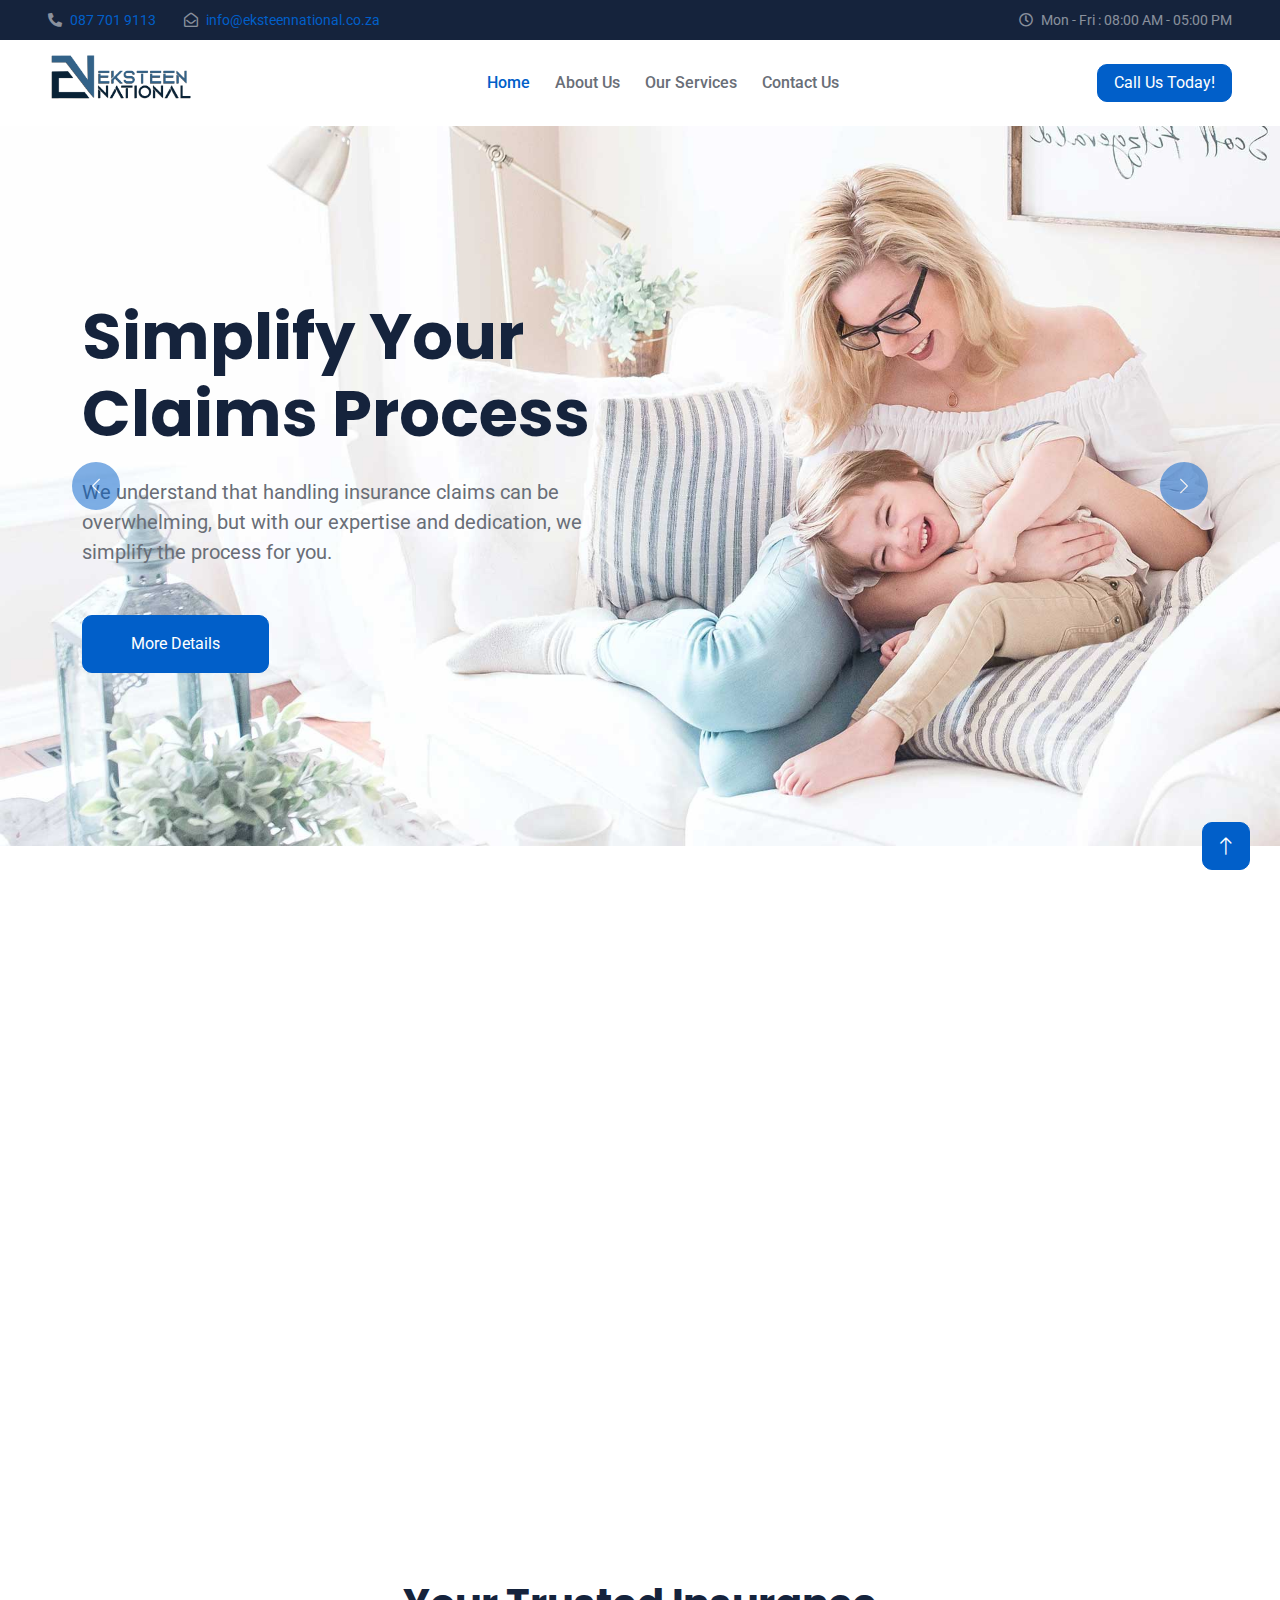
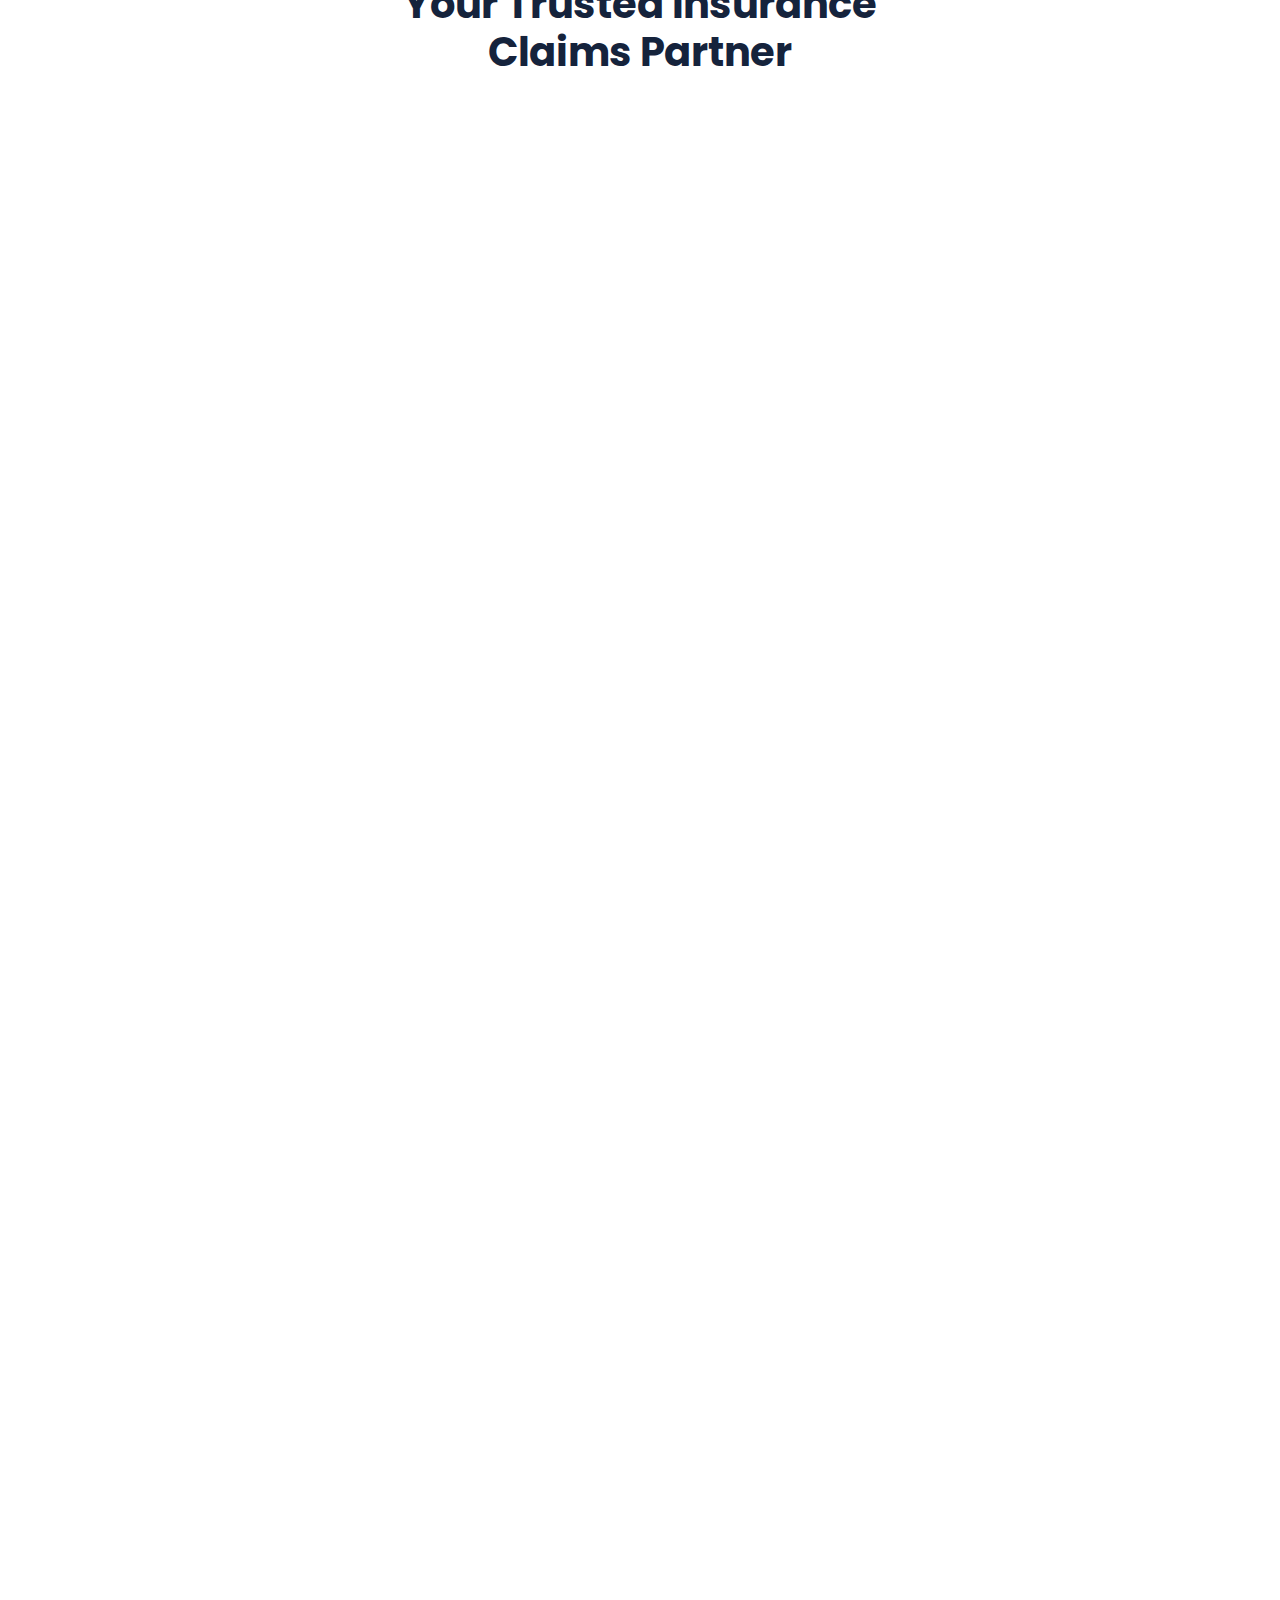
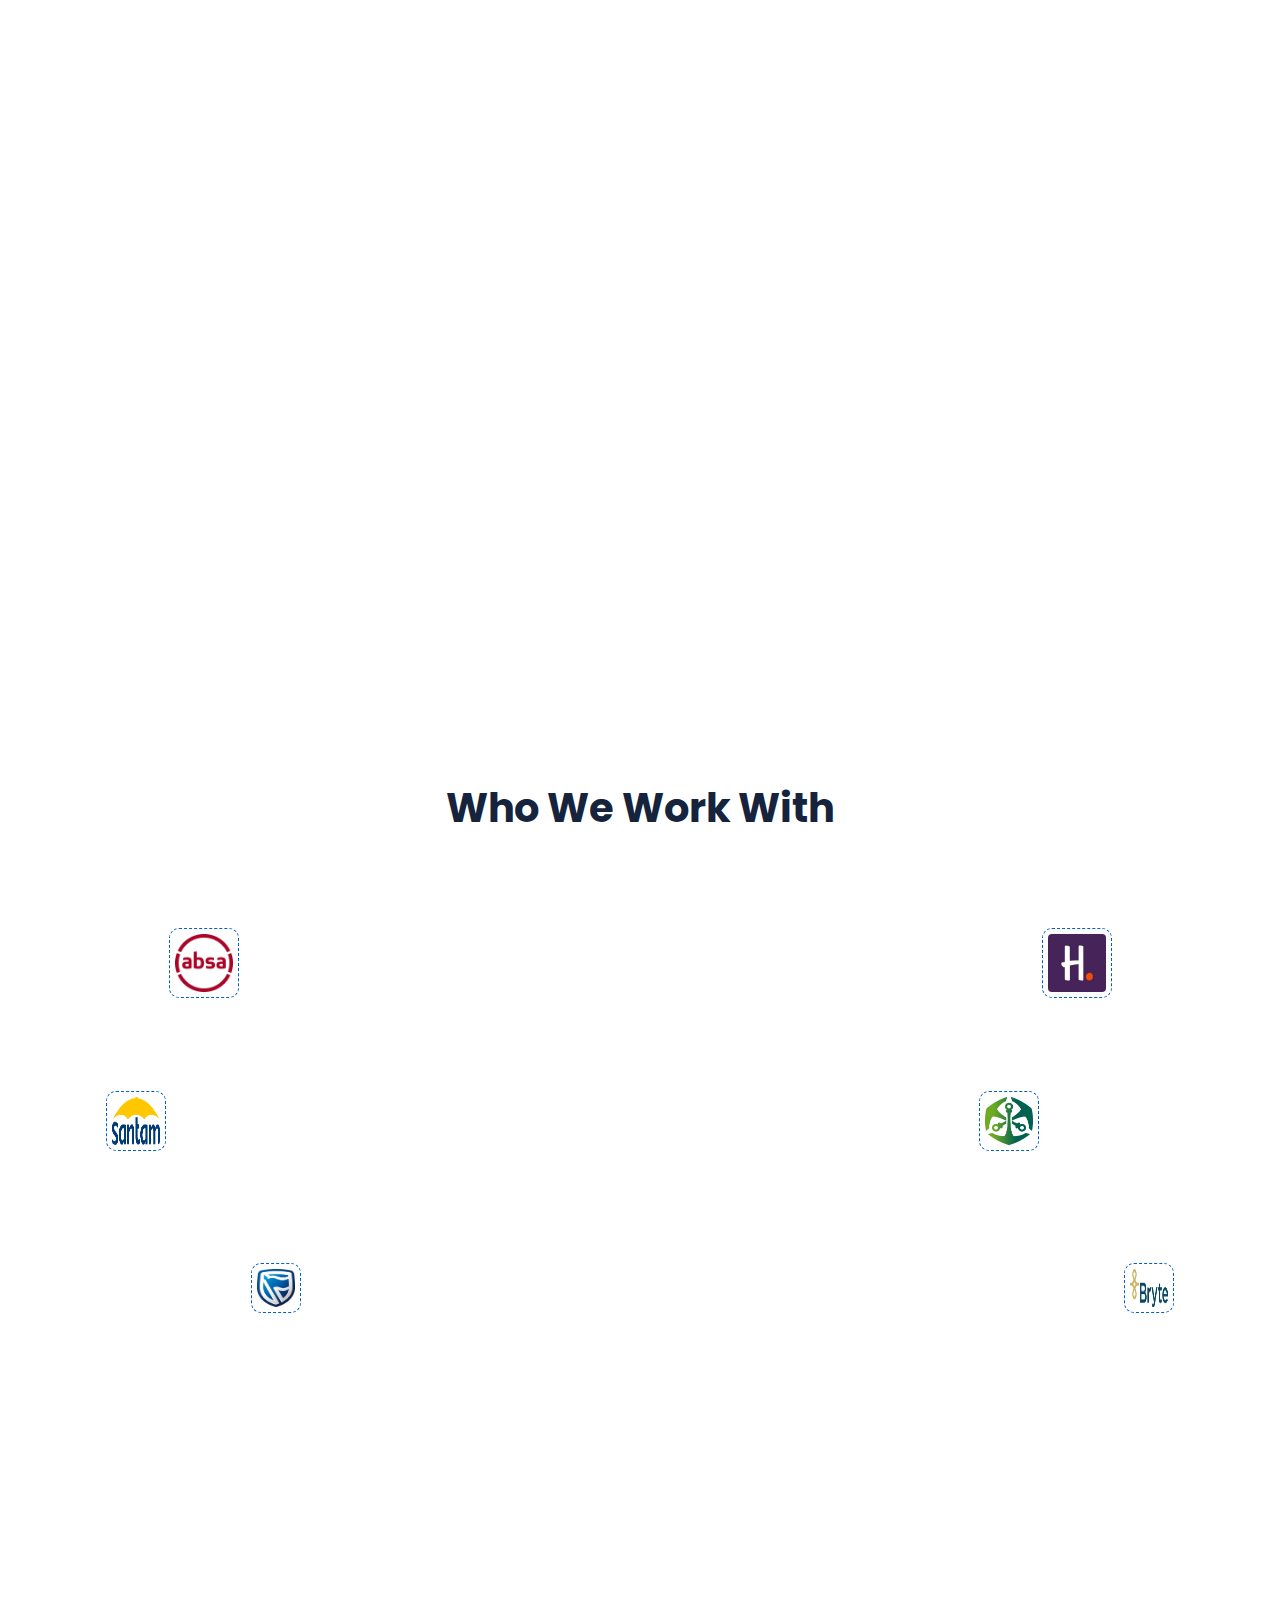
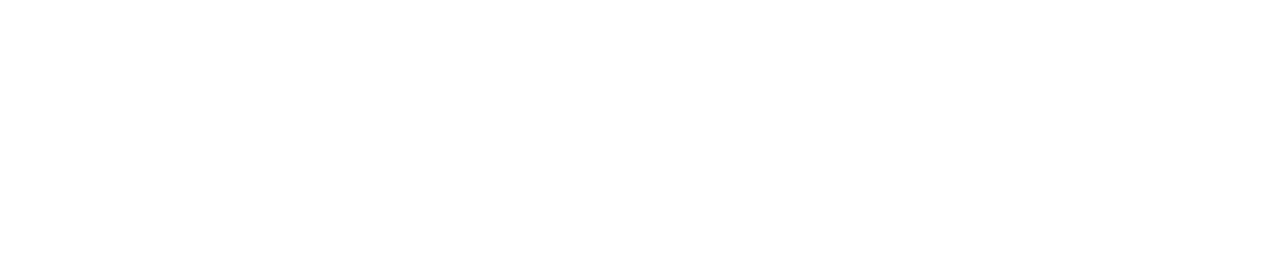
<file: index.html>
<!DOCTYPE html>
<html lang="en">

<head>
    <meta charset="utf-8">
    <title>Expert Insurance Claims Solutions | Eksteen National</title>
    <meta content="width=device-width, initial-scale=1.0" name="viewport">
    <meta content="Insurance Claims Solutions, Expert Insurance Assistance, Claims Process Simplified, Trustworthy Claims Partner, Timely Claims Resolutions, BBBEE Level 1 Company, Reliable Claims Handling, Stress-Free Claims Experience, Insurance Expertise, Efficient Claims Support" name="keywords">
    <meta content="Experience seamless insurance claims solutions with Eksteen National. Trusted for over 20 years, our expertise ensures fair compensation and efficient resolutions. Contact us for a stress-free claims experience." name="description">

    <!-- Favicon -->
    <link href="img/favicon.png" rel="icon">

    <!-- Google Web Fonts -->
    <link rel="preconnect" href="https://fonts.googleapis.com">
    <link rel="preconnect" href="https://fonts.gstatic.com" crossorigin>
    <link href="https://fonts.googleapis.com/css2?family=Roboto:wght@400;500&family=Poppins:wght@600;700&display=swap" rel="stylesheet"> 

    <!-- Icon Font Stylesheet -->
    <link href="https://cdnjs.cloudflare.com/ajax/libs/font-awesome/5.10.0/css/all.min.css" rel="stylesheet">
    <link href="https://cdn.jsdelivr.net/npm/bootstrap-icons@1.4.1/font/bootstrap-icons.css" rel="stylesheet">

    <!-- Libraries Stylesheet -->
    <link href="lib/animate/animate.min.css" rel="stylesheet">
    <link href="lib/owlcarousel/assets/owl.carousel.min.css" rel="stylesheet">

    <!-- Customized Bootstrap Stylesheet -->
    <link href="css/bootstrap.min.css" rel="stylesheet">

    <!-- Template Stylesheet -->
    <link href="css/style.css" rel="stylesheet">
</head>

<body>
    <!-- Spinner Start -->
    <div id="spinner" class="show bg-white position-fixed translate-middle w-100 vh-100 top-50 start-50 d-flex align-items-center justify-content-center">
        <div class="spinner-grow text-primary" role="status"></div>
    </div>
    <!-- Spinner End -->


    <!-- Topbar Start -->
    <div class="container-fluid bg-dark text-white-50 py-2 px-0 d-none d-lg-block">
        <div class="row gx-0 align-items-center">
            <div class="col-lg-7 px-5 text-start">
                <div class="h-100 d-inline-flex align-items-center me-4">
                    <small class="fa fa-phone-alt me-2"></small>
                    <small><a href="tel:+27877019113">087 701 9113</a></small>
                </div>
                <div class="h-100 d-inline-flex align-items-center me-4">
                    <small class="far fa-envelope-open me-2"></small>
                    <small><a href="mailto: info@eksteennational.co.za">info@eksteennational.co.za</a></small>
                </div>
            </div>
            <div class="col-lg-5 px-5 text-end">
                <div class="h-100 d-inline-flex align-items-center">
                    <small class="far fa-clock me-2"></small>
                    <small>Mon - Fri : 08:00 AM - 05:00 PM</small>
                </div> 
            </div>
        </div>
    </div>
    <!-- Topbar End -->


    <!-- Navbar Start -->
    <nav class="navbar navbar-expand-lg bg-white navbar-light sticky-top px-4 px-lg-5">
        <a href="index.html" class="navbar-brand d-flex align-items-center">
            <h1 class="m-0"><img class="img-fluid me-3" src="img/logo.png" alt=""></h1>
        </a>
        <button type="button" class="navbar-toggler" data-bs-toggle="collapse" data-bs-target="#navbarCollapse">
            <span class="navbar-toggler-icon"></span>
        </button>
        <div class="collapse navbar-collapse" id="navbarCollapse">
            <div class="navbar-nav mx-auto  pe-4 py-3 py-lg-0">
                <a href="index.html" class="nav-item nav-link active">Home</a>
                <a href="about.html" class="nav-item nav-link">About Us</a>
                <a href="service.html" class="nav-item nav-link">Our Services</a>
                <a href="contact.html" class="nav-item nav-link">Contact Us</a>
            </div>
        </div>
		<a href="tel:+27877019113" class="btn btn-primary px-3 d-none d-lg-block">Call Us Today!</a>
    </nav>
    <!-- Navbar End -->


    <!-- Carousel Start -->
    <div class="container-fluid p-0 mb-5 wow fadeIn" data-wow-delay="0.1s">
        <div id="header-carousel" class="carousel slide" data-bs-ride="carousel">
            <div class="carousel-inner">
                <div class="carousel-item active">
                    <img class="w-100" src="img/carousel-1.jpg" alt="Image">
                    <div class="carousel-caption">
                        <div class="container">
                            <div class="row">
                                <div class="col-12 col-lg-6">
                                    <h1 class="display-3 text-dark mb-4 animated slideInDown">Simplify Your Claims Process</h1>
                                    <p class="fs-5 text-body mb-5">We understand that handling insurance claims can be overwhelming, but with our expertise and dedication, we simplify the process for you.</p>
                                    <a href="service.html" class="btn btn-primary py-3 px-5">More Details</a>
                                </div>
                            </div>
                        </div>
                    </div>
                </div>
                <div class="carousel-item">
                    <img class="w-100" src="img/carousel-5.jpg" alt="Image">
                    <div class="carousel-caption">
                        <div class="container">
                            <div class="row">
                                <div class="col-12 col-lg-6">
                                    <h1 class="display-3 text-dark mb-4 animated slideInDown">Insurance Claim Experts</h1>
                                    <p class="fs-5 text-body mb-5">Are you looking for a seamless insurance claims experience? Welcome to Eksteen National, your trusted partner in handling insurance claims with over 20 years of industry expertise.</p>
                                    <a href="contact.html" class="btn btn-primary py-3 px-5">More Details</a>
                                </div>
                            </div>
                        </div>
                    </div>
                </div>
				<div class="carousel-item">
                    <img class="w-100" src="img/carousel-4.jpg" alt="Image">
                    <div class="carousel-caption">
                        <div class="container">
                            <div class="row">
                                <div class="col-12 col-lg-6">
                                    <h1 class="display-3 text-dark mb-4 animated slideInDown">20+ Years of Expertise</h1>
                                    <p class="fs-5 text-body mb-5">With over two decades of experience in the insurance sector, Eksteen National has earned a reputation as a leading claims solutions company.</p>
                                    <a href="about.html" class="btn btn-primary py-3 px-5">More Details</a>
                                </div>
                            </div>
                        </div>
                    </div>
                </div>
            </div>
            <button class="carousel-control-prev" type="button" data-bs-target="#header-carousel"
                data-bs-slide="prev">
                <span class="carousel-control-prev-icon" aria-hidden="true"></span>
                <span class="visually-hidden">Previous</span>
            </button>
            <button class="carousel-control-next" type="button" data-bs-target="#header-carousel"
                data-bs-slide="next">
                <span class="carousel-control-next-icon" aria-hidden="true"></span>
                <span class="visually-hidden">Next</span>
            </button>
        </div>
    </div>
    <!-- Carousel End -->


    <!-- About Start -->
    <div class="container-xxl py-5">
        <div class="container">
            <div class="row g-5">
                <div class="col-lg-6 wow fadeInUp" data-wow-delay="0.1s">
                    <div class="position-relative overflow-hidden rounded ps-5 pt-5 h-100" style="min-height: 400px;">
                        <img class="position-absolute w-100 h-100" src="img/homepage1.jpg" alt="" style="object-fit: cover;">
                        <div class="position-absolute top-0 start-0 bg-white rounded pe-3 pb-3" style="width: 200px; height: 200px;">
                            <div class="d-flex flex-column justify-content-center text-center bg-primary rounded h-100 p-3">
                                <h1 class="text-white mb-0">20+</h1>
                                <h2 class="text-white">Years</h2>
                                <h5 class="text-white mb-0">Experience</h5>
                            </div>
                        </div>
                    </div>
                </div>
                <div class="col-lg-6 wow fadeInUp" data-wow-delay="0.5s">
                    <div class="h-100">
                        <h1 class="display-6 mb-5">Your Trusted Insurance Claims Partner</h1>
                        <p class="fs-5 text-primary mb-4">At Eksteen National, we understand that unexpected events can disrupt your life or business. That's where we come in. We are your reliable partner in navigating the complex world of insurance claims.</p>
                        <div class="row g-4 mb-4">
                            <div class="col-sm-6">
                                <div class="d-flex align-items-center">
                                    <img class="flex-shrink-0 me-3" src="img/icon/Empathy.png" alt="">
                                    <h5 class="mb-0">Empathy</h5>
                                </div>
                            </div>
                            <div class="col-sm-6">
                                <div class="d-flex align-items-center">
                                    <img class="flex-shrink-0 me-3" src="img/icon/Transparency.png" alt="">
                                    <h5 class="mb-0">Transparency</h5>
                                </div>
                            </div>
                        </div>
                        <p class="mb-4"> Our team of seasoned professionals brings a wealth of knowledge and expertise to handle various types of claims. Trust us to handle your claims with precision and efficiency, backed by years of industry insight.</p>
                        <div class="border-top mt-4 pt-4">
                            <div class="d-flex align-items-center">
                                <img class="flex-shrink-0 rounded-circle me-3" src="img/profile.jpg" alt="">
                                <h5 class="mb-0"><a href="tel:+27877019113">Call Us: 087 701 9113</a></h5>
                            </div>
                        </div>
                    </div>
                </div>
            </div>
        </div>
    </div>
    <!-- About End -->


    <!-- Facts Start -->
     
    <!-- Facts End -->


    


    <!-- Service Start -->
    <div class="container-xxl py-5">
        <div class="container">
            <div class="text-center mx-auto" style="max-width: 500px;">
                <h1 class="display-6 mb-5">Your Trusted Insurance Claims Partner</h1>
            </div>
            <div class="row g-4 justify-content-center">
                <div class="col-lg-4 col-md-6 wow fadeInUp" data-wow-delay="0.1s">
                    <div class="service-item rounded h-100 p-5">
                        <div class="d-flex align-items-center ms-n5 mb-4">
                            <div class="service-icon flex-shrink-0 bg-primary rounded-end me-4">
                                <img class="img-fluid" src="img/icon/domestic-building-claims.png" alt="">
                            </div>
                            <h4 class="mb-0">Domestic Building Claims</h4>
                        </div>
                        <p class="mb-4">When unexpected damage strikes your home, our domestic building claims service is here to support you.</p>
                        <a class="btn btn-light px-3" href="service.html">Read More</a>
                    </div>
                </div>
                <div class="col-lg-4 col-md-6 wow fadeInUp" data-wow-delay="0.3s">
                    <div class="service-item rounded h-100 p-5">
                        <div class="d-flex align-items-center ms-n5 mb-4">
                            <div class="service-icon flex-shrink-0 bg-primary rounded-end me-4">
                                <img class="img-fluid" src="img/icon/domestic-contents-claims.png" alt="">
                            </div>
                            <h4 class="mb-0">Domestic Contents Claims</h4>
                        </div>
                        <p class="mb-4">Our domestic contents claims service assists you in recovering losses and providing fair compensation.</p>
                        <a class="btn btn-light px-3" href="service.html">Read More</a>
                    </div>
                </div>
                <div class="col-lg-4 col-md-6 wow fadeInUp" data-wow-delay="0.5s">
                    <div class="service-item rounded h-100 p-5">
                        <div class="d-flex align-items-center ms-n5 mb-4">
                            <div class="service-icon flex-shrink-0 bg-primary rounded-end me-4">
                                <img class="img-fluid" src="img/icon/commercial-claims.png" alt="">
                            </div>
                            <h4 class="mb-0">Commercial Claims</h4>
                        </div>
                        <p class="mb-4">Businesses face various risks, from property damage to theft and more. Our services address these challenges</p>
                        <a class="btn btn-light px-3" href="service.html">Read More</a>
                    </div>
                </div>
                <div class="col-lg-4 col-md-6 wow fadeInUp" data-wow-delay="0.1s">
                    <div class="service-item rounded h-100 p-5">
                        <div class="d-flex align-items-center ms-n5 mb-4">
                            <div class="service-icon flex-shrink-0 bg-primary rounded-end me-4">
                                <img class="img-fluid" src="img/icon/goods-in-transit-claims.png" alt="">
                            </div>
                            <h4 class="mb-0">Goods in Transit Claims</h4>
                        </div>
                        <p class="mb-4">With potential risks that come with transporting goods, we handle incidents during transportation.</p>
                        <a class="btn btn-light px-3" href="service.html">Read More</a>
                    </div>
                </div>
                <div class="col-lg-4 col-md-6 wow fadeInUp" data-wow-delay="0.3s">
                    <div class="service-item rounded h-100 p-5">
                        <div class="d-flex align-items-center ms-n5 mb-4">
                            <div class="service-icon flex-shrink-0 bg-primary rounded-end me-4">
                                <img class="img-fluid" src="img/icon/icon-07-light.png" alt="">
                            </div>
                            <h4 class="mb-0">Money Claims</h4>
                        </div>
                        <p class="mb-4">Our money claims service investigates and addresses financial that can impact your business significantly.</p>
                        <a class="btn btn-light px-3" href="service.html">Read More</a>
                    </div>
                </div>
                <div class="col-lg-4 col-md-6 wow fadeInUp" data-wow-delay="0.5s">
                    <div class="service-item rounded h-100 p-5">
                        <div class="d-flex align-items-center ms-n5 mb-4">
                            <div class="service-icon flex-shrink-0 bg-primary rounded-end me-4">
                                <img class="img-fluid" src="img/icon/infidelity-claims.png" alt="">
                            </div>
                            <h4 class="mb-0">Infidelity Claims</h4>
                        </div>
                        <p class="mb-4">Our infidelity claims service addresses employee dishonesty, helping your business to recover financially.</p>
                        <a class="btn btn-light px-3" href="service.html">Read More</a>
                    </div>
                </div>
            </div>
        </div>
    </div>
    <!-- Service End -->


    <!-- Appointment Start -->
    <div class="container-fluid appointment my-5 py-5 wow fadeIn" data-wow-delay="0.1s">
        <div class="container py-5">
            <div class="row g-5">
                <div class="col-lg-6 wow fadeIn" data-wow-delay="0.3s">
                    <h1 class="display-6 text-white mb-5">Get in Touch We're Here for You</h1>
                    <p class="text-white mb-5">At Eksteen National, we are committed to providing you with exceptional service and support. We understand the importance of prompt communication, especially during critical moments. Whether you prefer to reach out via phone, email, or in person, we are here to listen, provide guidance, and address your inquiries.</p>
                    <div class="bg-white rounded p-3">
                        <div class="d-flex align-items-center bg-primary rounded p-3">
                            <img class="flex-shrink-0 rounded-circle me-3" src="img/profile.jpg" alt="" >
                            <h5 class="text-white mb-0">Call Us: 087 701 9113</h5>
                        </div>
                    </div>
                </div>
                <div class="col-lg-6 wow fadeIn" data-wow-delay="0.5s">
                    <div class="bg-white rounded p-5">
                        <form action="forms/contact.php" method="post" role="form" class="php-email-form">
                            <div class="row g-3">
                                <div class="col-sm-6">
                                    <div class="form-floating">
                                        <input type="text" class="form-control" id="firstName" placeholder="First Name">
                                        <label for="firstName">First Name</label>
                                    </div>
                                </div>
								<div class="col-sm-6">
                                    <div class="form-floating">
                                        <input type="text" class="form-control" id="lastName" placeholder="Last Name">
                                        <label for="lastName">Last Name</label>
                                    </div>
                                </div>
                                <div class="col-sm-6">
                                    <div class="form-floating">
                                        <input type="email" class="form-control" id="email" placeholder="Email">
                                        <label for="email">Your Email</label>
                                    </div>
                                </div>
                                <div class="col-sm-6">
                                    <div class="form-floating">
                                        <input type="text" class="form-control" id="phoneNumber" placeholder="Phone Number">
                                        <label for="phoneNumber">Your Mobile</label>
                                    </div>
                                </div>
                                <div class="col-12">
                                    <div class="form-floating">
                                        <textarea class="form-control" placeholder="Leave a message here" id="message" style="height: 80px"></textarea>
                                        <label for="message">Message</label>
                                    </div>
                                </div>
                                <div class="col-12">
                                    <button class="btn btn-primary py-3 px-5" type="submit">Get Appointment</button>
                                </div>
                            </div>
                        </form>
                    </div>
                </div>
            </div>
        </div>
    </div>
    <!-- Appointment End -->


<!-- Features Start -->
    <div class="container-xxl feature py-5">
        <div class="container">
            <div class="row g-5 align-items-center">
                <div class="col-lg-6 wow fadeInUp" data-wow-delay="0.1s">
                    <h1 class="display-5 mb-4">Why Choose Us!</h1>
                    <p class="mb-4">At Eksteen National, we don't see ourselves as just another option for insurance claims solutions. We see ourselves as your dedicated partner, here to guide you through challenges and uncertainties.</p>
                    <a class="btn btn-primary py-3 px-5" href="about.html">Explore More</a>
                </div>
                <div class="col-lg-6">
                    <div class="row g-4 align-items-center">
                        <div class="col-md-6">
                            <div class="row g-4">
                                <div class="col-12 wow fadeIn" data-wow-delay="0.3s">
                                    <div class="feature-box border rounded p-4">
                                        <i class="fa fa-check fa-3x text-primary mb-3"></i>
                                        <h4 class="mb-3">Client-Centric Approach</h4>
                                        <p class="mb-3">Our unwavering commitment to you, our client, is at the core of everything we do.</p>
                                    </div>
                                </div>
                                <div class="col-12 wow fadeIn" data-wow-delay="0.5s">
                                    <div class="feature-box border rounded p-4">
                                        <i class="fa fa-check fa-3x text-primary mb-3"></i>
                                        <h4 class="mb-3">Expertise and Experience</h4>
                                        <p class="mb-3">With over two decades of experience in the insurance sector, we have a wealth of knowledge.</p>
                                    </div>
                                </div>
                            </div>
                        </div>
                        <div class="col-md-6 wow fadeIn" data-wow-delay="0.7s">
                            <div class="feature-box border rounded p-4">
                                <i class="fa fa-check fa-3x text-primary mb-3"></i>
                                <h4 class="mb-3">Innovation for Efficiency</h4>
                                <p class="mb-3">Integrated state-of-the-art technology into our processes to make your experience seamless and efficient.</p>
                            </div>
                        </div>
                    </div>
                </div>
            </div>
        </div>
    </div>
    <!-- Features End -->




    <!-- Testimonial Start -->
    <div class="container-xxl py-5">
        <div class="container">
            <div class="text-center mx-auto" style="max-width: 500px;">
                <h1 class="display-6 mb-5">Who We Work With</h1>
            </div>
            <div class="row g-5">
                <div class="col-lg-3 d-none d-lg-block">
                    <div class="testimonial-left h-100">
                        <img class="img-fluid animated pulse infinite" src="img/ABSA.png" alt="">
                        <img class="img-fluid animated pulse infinite" src="img/santam.png" alt="">
                        <img class="img-fluid animated pulse infinite" src="img/standard-bank.png" alt="">
                    </div>
                </div>
                <div class="col-lg-6 wow fadeIn" data-wow-delay="0.5s">
                    <div class="owl-carousel testimonial-carousel">
                        <div class="testimonial-item text-center">
                            <img class="img-fluid rounded mx-auto mb-4" src="img/ABSA.png" alt="">
                            <p class="fs-5">Absa Group Limited, commonly known simply as Absa and formerly the Amalgamated Banks of South Africa until 2005 and Barclays Africa Group Limited until 2018, is a multinational banking and financial services conglomerate based in Johannesburg, South Africa</p>
                            <h5>Company Name</h5>
                            <span>ABSA</span>
                        </div>
                        <div class="testimonial-item text-center">
                            <img class="img-fluid rounded mx-auto mb-4" src="img/santam.png" alt="">
                            <p class="fs-5">Santam is a South African financial services group that also has business interests in Malawi, Tanzania, Uganda, Zimbabwe and Zambia. Santam's head office is located in Bellville in the Western Cape</p>
                            <h5>Company Name</h5>
                            <span>SANTAM</span>
                        </div>
                        <div class="testimonial-item text-center">
                            <img class="img-fluid rounded mx-auto mb-4" src="img/standard-bank.png" alt="">
                            <p class="fs-5">Standard Bank Group Limited is a major South African bank and financial services group. It is Africa's biggest lender by assets. The company's corporate headquarters, Standard Bank Centre, is situated in Simmonds Street, Johannesburg.</p>
                            <h5>Company Name</h5>
                            <span>STANDARD BANK</span>
                        </div>
						<div class="testimonial-item text-center">
                            <img class="img-fluid rounded mx-auto mb-4" src="img/bryte.png" alt="">
                            <p class="fs-5">Bryte Insurance Company Limited is the premier, proactive commercial risk specialist in Southern Africa. Applying our unparalleled sector insights, proven expertise and foresight, we partner with customers and brokers to protect their businesses and improve their risk profile across the continent.</p>
                            <h5>Company Name</h5>
                            <span>BRYTE</span>
                        </div>
						<div class="testimonial-item text-center">
                            <img class="img-fluid rounded mx-auto mb-4" src="img/oldmutual.png" alt="">
                            <p class="fs-5">Old Mutual Limited is a pan-African investment, savings, insurance, and banking group. It is listed on the Johannesburg Stock Exchange, the Zimbabwe Stock Exchange, the Namibian Stock Exchange and the Botswana Stock Exchange.</p>
                            <h5>Company Name</h5>
                            <span>OLD MUTUAL</span>
                        </div>
						<div class="testimonial-item text-center">
                            <img class="img-fluid rounded mx-auto mb-4" src="img/hollard.jpg" alt="">
                            <p class="fs-5">As South Africa's largest privately-owned insurance group, the Hollard Insurance Group includes The Hollard Insurance Company and Hollard Life Assurance Company. Our group provides short-term and life insurance as well as investment products to a diverse customer base, including individual consumers, commercial entities and corporate clients.</p>
                            <h5>Company Name</h5>
                            <span>HOLLARD</span>
                        </div>
                    </div>
                </div>
                <div class="col-lg-3 d-none d-lg-block">
                    <div class="testimonial-right h-100">
                        <img class="img-fluid animated pulse infinite" src="img/bryte.png" alt="">
                        <img class="img-fluid animated pulse infinite" src="img/oldmutual.png" alt="">
                        <img class="img-fluid animated pulse infinite" src="img/hollard.jpg" alt="">
                    </div>
                </div>
            </div>
        </div>
    </div>
    <!-- Testimonial End -->


    <!-- Footer Start -->
    <div class="container-fluid bg-dark footer mt-5 pt-5 wow fadeIn" data-wow-delay="0.1s">
        <div class="container py-5">
            <div class="row g-5">
                <div class="col-lg-3 col-md-6">
                    <h5 class="text-white mb-4"><img class="img-fluid me-3" src="img/logo-white.png" alt=""></h5>                
                </div>
                <div class="col-lg-3 col-md-6">
                    <h5 class="text-light mb-4">About Us</h5>
                    <p>Eksteen National is a leading Insurance Claims Solutions company specializing in providing comprehensive claims services to individuals and businesses.</p>
                </div>
                <div class="col-lg-3 col-md-6">
                    <h5 class="text-light mb-4">Address</h5>
                    <p><i class="fa fa-map-marker-alt me-3"></i>231 Albertus St, La Montagne, Pretoria, 9310</p>
                    <p><i class="fa fa-phone-alt me-3"></i>087 701 9113</p>
                    <p><i class="fa fa-envelope me-3"></i>info@eksteennational.co.za</p>
                </div>
                <div class="col-lg-3 col-md-6">
                    <h5 class="text-light mb-4">Navigation</h5>
                    <a class="btn btn-link" href="index.html">Home</a>
                    <a class="btn btn-link" href="about.html">About Us</a>
                    <a class="btn btn-link" href="service.html">Our Services</a>
                    <a class="btn btn-link" href="contact.html">Contact Us</a>
                </div>
            </div>
        </div>
        <div class="container-fluid copyright">
            <div class="container">
                <div class="row">
                    <div class="col-md-6 text-center text-md-start mb-3 mb-md-0">
                        &copy; <a href="#">Eksteen National</a>, All Right Reserved.
                    </div>
                </div>
            </div>
        </div>
    </div>
    <!-- Footer End -->


    <!-- Back to Top -->
    <a href="#" class="btn btn-lg btn-primary btn-lg-square back-to-top"><i class="bi bi-arrow-up"></i></a>


    <!-- JavaScript Libraries -->
    <script src="https://code.jquery.com/jquery-3.4.1.min.js"></script>
    <script src="https://cdn.jsdelivr.net/npm/bootstrap@5.0.0/dist/js/bootstrap.bundle.min.js"></script>
    <script src="lib/wow/wow.min.js"></script>
    <script src="lib/easing/easing.min.js"></script>
    <script src="lib/waypoints/waypoints.min.js"></script>
    <script src="lib/owlcarousel/owl.carousel.min.js"></script>
    <script src="lib/counterup/counterup.min.js"></script>

    <!-- Template Javascript -->
    <script src="js/main.js"></script>
</body>

</html>
</file>
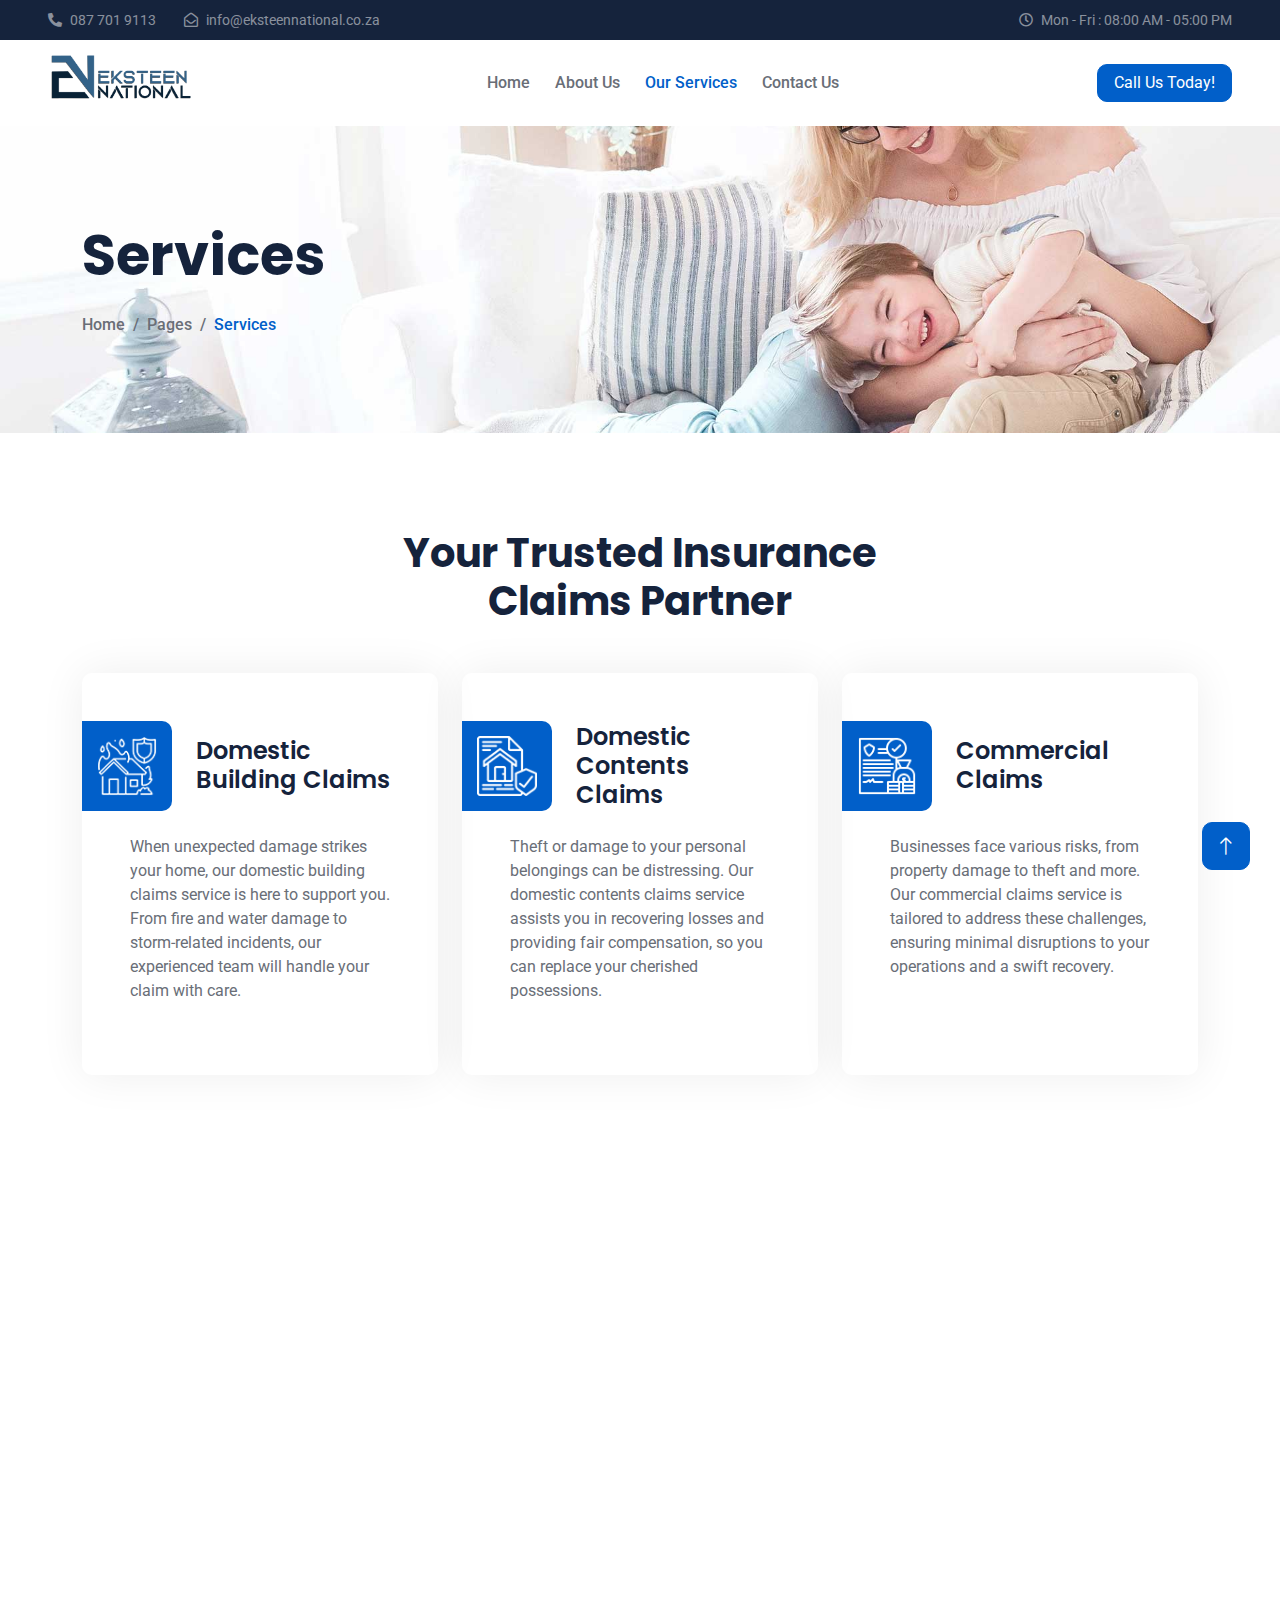
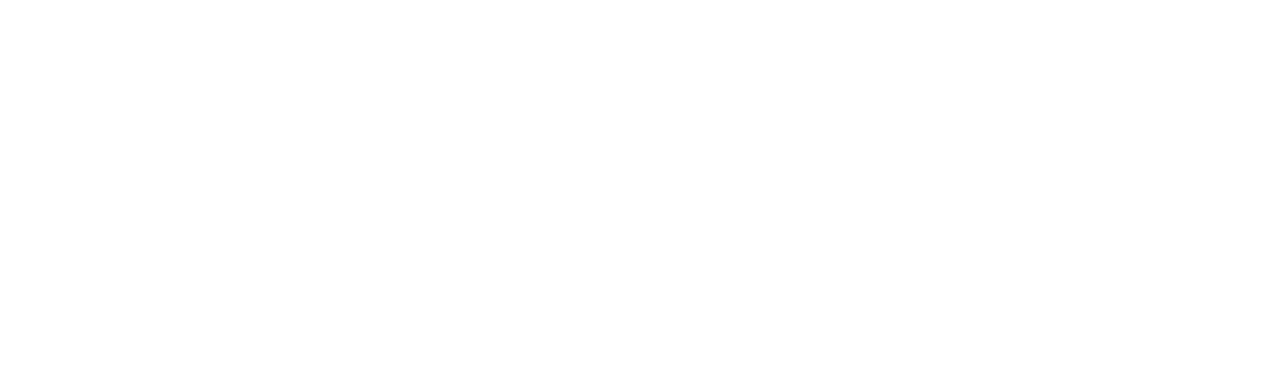
<file: service.html>
<!DOCTYPE html>
<html lang="en">

<head>
    <meta charset="utf-8">
    <title>Comprehensive Insurance Claims Services | Eksteen National</title>
    <meta content="width=device-width, initial-scale=1.0" name="viewport">
    <meta content="Domestic Building Claims, Contents Insurance Solutions, Commercial Claims Services, Goods in Transit Insurance, Money Loss Claims ,Infidelity Claims Assistance, Electronic Equipment Coverage, BBBEE Level 1 Solutions, Expert Claims Support, Comprehensive Insurance Services" name="keywords">
    <meta content="Explore Eksteen National's comprehensive insurance claims services. From domestic building and contents claims to commercial claims and more, our expertise and innovation simplify the claims process for you." name="description">

    <!-- Favicon -->
    <link href="img/favicon.png" rel="icon">

    <!-- Google Web Fonts -->
    <link rel="preconnect" href="https://fonts.googleapis.com">
    <link rel="preconnect" href="https://fonts.gstatic.com" crossorigin>
    <link href="https://fonts.googleapis.com/css2?family=Roboto:wght@400;500&family=Poppins:wght@600;700&display=swap" rel="stylesheet"> 

    <!-- Icon Font Stylesheet -->
    <link href="https://cdnjs.cloudflare.com/ajax/libs/font-awesome/5.10.0/css/all.min.css" rel="stylesheet">
    <link href="https://cdn.jsdelivr.net/npm/bootstrap-icons@1.4.1/font/bootstrap-icons.css" rel="stylesheet">

    <!-- Libraries Stylesheet -->
    <link href="lib/animate/animate.min.css" rel="stylesheet">
    <link href="lib/owlcarousel/assets/owl.carousel.min.css" rel="stylesheet">

    <!-- Customized Bootstrap Stylesheet -->
    <link href="css/bootstrap.min.css" rel="stylesheet">

    <!-- Template Stylesheet -->
    <link href="css/style.css" rel="stylesheet">
</head>

<body>
    <!-- Spinner Start -->
    <div id="spinner" class="show bg-white position-fixed translate-middle w-100 vh-100 top-50 start-50 d-flex align-items-center justify-content-center">
        <div class="spinner-grow text-primary" role="status"></div>
    </div>
    <!-- Spinner End -->


    <!-- Topbar Start -->
    <div class="container-fluid bg-dark text-white-50 py-2 px-0 d-none d-lg-block">
        <div class="row gx-0 align-items-center">
            <div class="col-lg-7 px-5 text-start">
                <div class="h-100 d-inline-flex align-items-center me-4">
                    <small class="fa fa-phone-alt me-2"></small>
                    <small>087 701 9113</small>
                </div>
                <div class="h-100 d-inline-flex align-items-center me-4">
                    <small class="far fa-envelope-open me-2"></small>
                    <small>info@eksteennational.co.za</small>
                </div>
            </div>
            <div class="col-lg-5 px-5 text-end">
                <div class="h-100 d-inline-flex align-items-center">
                    <small class="far fa-clock me-2"></small>
                    <small>Mon - Fri : 08:00 AM - 05:00 PM</small>
                </div> 
            </div>
        </div>
    </div>
    <!-- Topbar End -->


    <!-- Navbar Start -->
    <nav class="navbar navbar-expand-lg bg-white navbar-light sticky-top px-4 px-lg-5">
        <a href="index.html" class="navbar-brand d-flex align-items-center">
            <h1 class="m-0"><img class="img-fluid me-3" src="img/logo.png" alt=""></h1>
        </a>
        <button type="button" class="navbar-toggler" data-bs-toggle="collapse" data-bs-target="#navbarCollapse">
            <span class="navbar-toggler-icon"></span>
        </button>
        <div class="collapse navbar-collapse" id="navbarCollapse">
            <div class="navbar-nav mx-auto pe-4 py-3 py-lg-0">
                <a href="index.html" class="nav-item nav-link">Home</a>
                <a href="about.html" class="nav-item nav-link">About Us</a>
                <a href="service.html" class="nav-item nav-link active">Our Services</a>
                <a href="contact.html" class="nav-item nav-link">Contact Us</a>
            </div>
        </div>
        <a href="" class="btn btn-primary px-3 d-none d-lg-block">Call Us Today!</a>
    </nav>
    <!-- Navbar End -->


    <!-- Page Header Start -->
    <div class="container-fluid page-header py-5 mb-5 wow fadeIn" data-wow-delay="0.1s">
        <div class="container py-5">
            <h1 class="display-4 animated slideInDown mb-4">Services</h1>
            <nav aria-label="breadcrumb animated slideInDown">
                <ol class="breadcrumb mb-0">
                    <li class="breadcrumb-item"><a href="index.html">Home</a></li>
                    <li class="breadcrumb-item"><a href="#">Pages</a></li>
                    <li class="breadcrumb-item active" aria-current="page">Services</li>
                </ol>
            </nav>
        </div>
    </div>
    <!-- Page Header End -->


    <!-- Service Start -->
    <div class="container-xxl py-5">
        <div class="container">
            <div class="text-center mx-auto" style="max-width: 500px;">
                <h1 class="display-6 mb-5">Your Trusted Insurance Claims Partner</h1>
            </div>
            <div class="row g-4 justify-content-center">
                <div class="col-lg-4 col-md-6 wow fadeInUp" data-wow-delay="0.1s">
                    <div class="service-item rounded h-100 p-5">
                        <div class="d-flex align-items-center ms-n5 mb-4">
                            <div class="service-icon flex-shrink-0 bg-primary rounded-end me-4">
                                <img class="img-fluid" src="img/icon/domestic-building-claims.png" alt="">
                            </div>
                            <h4 class="mb-0">Domestic Building Claims</h4>
                        </div>
                        <p class="mb-4">When unexpected damage strikes your home, our domestic building claims service is here to support you. From fire and water damage to storm-related incidents, our experienced team will handle your claim with care.</p>
                    </div>
                </div>
                <div class="col-lg-4 col-md-6 wow fadeInUp" data-wow-delay="0.3s">
                    <div class="service-item rounded h-100 p-5">
                        <div class="d-flex align-items-center ms-n5 mb-4">
                            <div class="service-icon flex-shrink-0 bg-primary rounded-end me-4">
                                <img class="img-fluid" src="img/icon/domestic-contents-claims.png" alt="">
                            </div>
                            <h4 class="mb-0">Domestic Contents Claims</h4>
                        </div>
                        <p class="mb-4">Theft or damage to your personal belongings can be distressing. Our domestic contents claims service assists you in recovering losses and providing fair compensation, so you can replace your cherished possessions.</p>
                    </div>
                </div>
                <div class="col-lg-4 col-md-6 wow fadeInUp" data-wow-delay="0.5s">
                    <div class="service-item rounded h-100 p-5">
                        <div class="d-flex align-items-center ms-n5 mb-4">
                            <div class="service-icon flex-shrink-0 bg-primary rounded-end me-4">
                                <img class="img-fluid" src="img/icon/commercial-claims.png" alt="">
                            </div>
                            <h4 class="mb-0">Commercial Claims</h4>
                        </div>
                        <p class="mb-4">Businesses face various risks, from property damage to theft and more. Our commercial claims service is tailored to address these challenges, ensuring minimal disruptions to your operations and a swift recovery.</p>
                    </div>
                </div>
                <div class="col-lg-4 col-md-6 wow fadeInUp" data-wow-delay="0.1s">
                    <div class="service-item rounded h-100 p-5">
                        <div class="d-flex align-items-center ms-n5 mb-4">
                            <div class="service-icon flex-shrink-0 bg-primary rounded-end me-4">
                                <img class="img-fluid" src="img/icon/goods-in-transit-claims.png" alt="">
                            </div>
                            <h4 class="mb-0">Goods in Transit Claims</h4>
                        </div>
                        <p class="mb-4">Transporting goods can expose them to potential risks. With our goods in transit claims service, we handle incidents during transportation, allowing you to maintain a seamless supply chain.</p>
                    </div>
                </div>
                <div class="col-lg-4 col-md-6 wow fadeInUp" data-wow-delay="0.3s">
                    <div class="service-item rounded h-100 p-5">
                        <div class="d-flex align-items-center ms-n5 mb-4">
                            <div class="service-icon flex-shrink-0 bg-primary rounded-end me-4">
                                <img class="img-fluid" src="img/icon/icon-07-light.png" alt="">
                            </div>
                            <h4 class="mb-0">Money Claims</h4>
                        </div>
                        <p class="mb-4">Financial losses can significantly impact your business. Our money claims service investigates and addresses such losses, providing you with the support you need to sustain your operations.</p>
                    </div>
                </div>
                <div class="col-lg-4 col-md-6 wow fadeInUp" data-wow-delay="0.5s">
                    <div class="service-item rounded h-100 p-5">
                        <div class="d-flex align-items-center ms-n5 mb-4">
                            <div class="service-icon flex-shrink-0 bg-primary rounded-end me-4">
                                <img class="img-fluid" src="img/icon/infidelity-claims.png" alt="">
                            </div>
                            <h4 class="mb-0">Infidelity Claims</h4>
                        </div>
                        <p class="mb-4">Discovering fraudulent activities within your business is unsettling. Our infidelity claims service addresses employee dishonesty, helping you recover financially and protect your business's integrity.</p>
                    </div>
                </div>
            </div>
        </div>
    </div>
    <!-- Service End -->
        

    <!-- Footer Start -->
        <div class="container-fluid bg-dark footer mt-5 pt-5 wow fadeIn" data-wow-delay="0.1s">
        <div class="container py-5">
            <div class="row g-5">
                <div class="col-lg-3 col-md-6">
                    <h5 class="text-white mb-4"><img class="img-fluid me-3" src="img/logo-white.png" alt=""></h5>                
                </div>
                <div class="col-lg-3 col-md-6">
                    <h5 class="text-light mb-4">About Us</h5>
                    <p>Eksteen National is a leading Insurance Claims Solutions company specializing in providing comprehensive claims services to individuals and businesses.</p>
                </div>
                <div class="col-lg-3 col-md-6">
                    <h5 class="text-light mb-4">Address</h5>
                    <p><i class="fa fa-map-marker-alt me-3"></i>231 Albertus St, La Montagne, Pretoria, 9310</p>
                    <p><i class="fa fa-phone-alt me-3"></i>087 701 9113</p>
                    <p><i class="fa fa-envelope me-3"></i>info@eksteennational.co.za</p>
                </div>
                <div class="col-lg-3 col-md-6">
                    <h5 class="text-light mb-4">Navigation</h5>
                    <a class="btn btn-link" href="">Home</a>
                    <a class="btn btn-link" href="">About Us</a>
                    <a class="btn btn-link" href="">Our Services</a>
                    <a class="btn btn-link" href="">Contact Us</a>
                </div>
            </div>
        </div>
        <div class="container-fluid copyright">
            <div class="container">
                <div class="row">
                    <div class="col-md-6 text-center text-md-start mb-3 mb-md-0">
                        &copy; <a href="#">Eksteen National</a>, All Right Reserved.
                    </div>
                </div>
            </div>
        </div>
    </div>
    <!-- Footer End -->


    <!-- Back to Top -->
    <a href="#" class="btn btn-lg btn-primary btn-lg-square back-to-top"><i class="bi bi-arrow-up"></i></a>


    <!-- JavaScript Libraries -->
    <script src="https://code.jquery.com/jquery-3.4.1.min.js"></script>
    <script src="https://cdn.jsdelivr.net/npm/bootstrap@5.0.0/dist/js/bootstrap.bundle.min.js"></script>
    <script src="lib/wow/wow.min.js"></script>
    <script src="lib/easing/easing.min.js"></script>
    <script src="lib/waypoints/waypoints.min.js"></script>
    <script src="lib/owlcarousel/owl.carousel.min.js"></script>
    <script src="lib/counterup/counterup.min.js"></script>

    <!-- Template Javascript -->
    <script src="js/main.js"></script>
</body>

</html>
</file>
<file: css/style.css>
/********** Template CSS **********/
:root {
    --primary: #015FC9;
    --secondary: #0DD3F1;
    --light: #F6F7FC;
    --dark: #15233C;
}

.back-to-top {
    position: fixed;
    display: none;
    right: 30px;
    bottom: 30px;
    z-index: 99;
}


/*** Spinner ***/
#spinner {
    opacity: 0;
    visibility: hidden;
    transition: opacity .5s ease-out, visibility 0s linear .5s;
    z-index: 99999;
}

#spinner.show {
    transition: opacity .5s ease-out, visibility 0s linear 0s;
    visibility: visible;
    opacity: 1;
}


/*** Button ***/
.btn {
    transition: .5s;
}

.btn.btn-primary,
.btn.btn-outline-primary:hover,
.btn.btn-secondary,
.btn.btn-outline-secondary:hover {
    color: #FFFFFF;
}

.btn.btn-primary:hover {
    background: var(--secondary);
    border-color: var(--secondary);
}

.btn.btn-secondary:hover {
    background: var(--primary);
    border-color: var(--primary);
}

.btn-square {
    width: 38px;
    height: 38px;
}

.btn-sm-square {
    width: 32px;
    height: 32px;
}

.btn-lg-square {
    width: 48px;
    height: 48px;
}

.btn-square,
.btn-sm-square,
.btn-lg-square {
    padding: 0;
    display: flex;
    align-items: center;
    justify-content: center;
    font-weight: normal;
}


/*** Navbar ***/
.navbar.sticky-top {
    top: -100px;
    transition: .5s;
}

.navbar .navbar-brand img {
    max-height: 60px;
}

.navbar .navbar-nav .nav-link {
    margin-left: 25px;
    padding: 10px 0;
    color: #696E77;
    font-weight: 500;
    outline: none;
}

.navbar .navbar-nav .nav-link:hover,
.navbar .navbar-nav .nav-link.active {
    color: var(--primary);
}

.navbar .dropdown-toggle::after {
    border: none;
    content: "\f107";
    font-family: "Font Awesome 5 Free";
    font-weight: 900;
    vertical-align: middle;
    margin-left: 8px;
}

@media (max-width: 991.98px) {
    .navbar .navbar-brand img {
        max-height: 45px;
    }

    .navbar .navbar-nav {
        margin-top: 20px;
        margin-bottom: 15px;
    }

    .navbar .nav-item .dropdown-menu {
        padding-left: 30px;
    }
}

@media (min-width: 992px) {
    .navbar .nav-item .dropdown-menu {
        display: block;
        border: none;
        margin-top: 0;
        top: 150%;
        right: 0;
        opacity: 0;
        visibility: hidden;
        transition: .5s;
    }

    .navbar .nav-item:hover .dropdown-menu {
        top: 100%;
        visibility: visible;
        transition: .5s;
        opacity: 1;
    }
}


/*** Header ***/
.carousel-caption {
    top: 0;
    left: 0;
    right: 0;
    bottom: 0;
    display: flex;
    align-items: center;
    text-align: start;
    z-index: 1;
}

.carousel-control-prev,
.carousel-control-next {
    width: 15%;
}

.carousel-control-prev-icon,
.carousel-control-next-icon {
    width: 3rem;
    height: 3rem;
    background-color: var(--primary);
    border: 15px solid var(--primary);
    border-radius: 50px;
}

@media (max-width: 768px) {
    #header-carousel .carousel-item {
        position: relative;
        min-height: 450px;
    }
    
    #header-carousel .carousel-item img {
        position: absolute;
        width: 100%;
        height: 100%;
        object-fit: cover;
    }
}

.page-header {
    background: url(../img/carousel-1.jpg) center center no-repeat;
    background-size: cover;
}

.page-header .breadcrumb-item,
.page-header .breadcrumb-item a {
    font-weight: 500;
}

.page-header .breadcrumb-item a,
.page-header .breadcrumb-item+.breadcrumb-item::before {
    color: #696E77;
}

.page-header .breadcrumb-item a:hover,
.page-header .breadcrumb-item.active {
    color: var(--primary);
}


/*** Facts ***/
@media (min-width: 992px) {
    .container.facts {
        max-width: 100% !important;
    }

    .container.facts .facts-text {
        padding-left: calc(((100% - 960px) / 2) + .75rem);
    }

    .container.facts .facts-counter {
        padding-right: calc(((100% - 960px) / 2) + .75rem);
    }
}

@media (min-width: 1200px) {
    .container.facts .facts-text  {
        padding-left: calc(((100% - 1140px) / 2) + .75rem);
    }

    .container.facts .facts-counter  {
        padding-right: calc(((100% - 1140px) / 2) + .75rem);
    }
}

@media (min-width: 1400px) {
    .container.facts .facts-text  {
        padding-left: calc(((100% - 1320px) / 2) + .75rem);
    }

    .container.facts .facts-counter  {
        padding-right: calc(((100% - 1320px) / 2) + .75rem);
    }
}

.container.facts .facts-text {
    background: linear-gradient(rgba(1, 95, 201, .9), rgba(1, 95, 201, .9)), url(../img/carousel-1.jpg) center right no-repeat;
    background-size: cover;
}

.container.facts .facts-counter {
    background: linear-gradient(rgba(255, 255, 255, .9), rgba(255, 255, 255, .9)), url(../img/carousel-2.jpg) center right no-repeat;
    background-size: cover;
}

.container.facts .facts-text .h-100,
.container.facts .facts-counter .h-100 {
    padding: 6rem 0;
    display: flex;
    flex-direction: column;
    justify-content: center;
}


/*** Service ***/
.service-item {
    position: relative;
    overflow: hidden;
    box-shadow: 0 0 45px rgba(0, 0, 0, .07);
}

.service-item .service-icon {
    width: 90px;
    height: 90px;
    display: flex;
    align-items: center;
    justify-content: center;
}

.service-item .service-icon img {
    max-width: 60px;
    max-height: 60px;
}

.service-item a.btn {
    color: var(--primary);
}

.service-item a.btn:hover {
    color: #FFFFFF;
    background: var(--primary);
    border-color: var(--primary);
}


/*** Appointment ***/
.appointment {
    background: linear-gradient(rgba(1, 95, 201, .9), rgba(1, 95, 201, .9)), url(../img/carousel-1.jpg) center center no-repeat;
    background-size: cover;
}


/*** Team ***/
.team-item {
    position: relative;
    overflow: hidden;
    box-shadow: 0 0 45px rgba(0, 0, 0, .07);
}

.team-item img {
    transition: .5s;
}

.team-item:hover img {
    transform: scale(1.1);
}

.team-text {
    position: absolute;
    width: 100%;
    left: 0;
    bottom: -50px;
    opacity: 0;
    transition: .5s;
}

.team-item:hover .team-text {
    bottom: 0;
    opacity: 1;
}

.team-item a.btn {
    color: var(--primary);
}

.team-item a.btn:hover {
    color: #FFFFFF;
    background: var(--primary);
    border-color: var(--primary);
}


/*** Testimonial ***/
.animated.pulse {
    animation-duration: 1.5s;
}

.testimonial-left,
.testimonial-right {
    position: relative;
}

.testimonial-left img,
.testimonial-right img {
    position: absolute;
    padding: 5px;
    border: 1px dashed var(--primary);
    border-radius: 10px;
}

.testimonial-left img:nth-child(1),
.testimonial-right img:nth-child(3) {
    width: 70px;
    height: 70px;
    top: 10%;
    left: 50%;
    transform: translateX(-50%);
}

.testimonial-left img:nth-child(2),
.testimonial-right img:nth-child(2) {
    width: 60px;
    height: 60px;
    top: 50%;
    left: 10%;
    transform: translateY(-50%);
}

.testimonial-left img:nth-child(3),
.testimonial-right img:nth-child(1) {
    width: 50px;
    height: 50px;
    bottom: 10%;
    right: 10%;
}

.testimonial-carousel .owl-item img {
    width: 100px;
    height: 100px;
}

.testimonial-carousel .owl-nav {
    margin-top: 30px;
    display: flex;
    justify-content: center;
}

.testimonial-carousel .owl-nav .owl-prev,
.testimonial-carousel .owl-nav .owl-next {
    margin: 0 5px;
    width: 45px;
    height: 45px;
    display: flex;
    align-items: center;
    justify-content: center;
    color: #FFFFFF;
    background: var(--primary);
    border-radius: 10px;
    font-size: 22px;
    transition: .5s;
}

.testimonial-carousel .owl-nav .owl-prev:hover,
.testimonial-carousel .owl-nav .owl-next:hover {
    background: var(--secondary);
}


/*** Footer ***/
.footer {
    color: #A7A8B4;
}

.footer .btn.btn-link {
    display: block;
    margin-bottom: 5px;
    padding: 0;
    text-align: left;
    color: #A7A8B4;
    font-weight: normal;
    text-transform: capitalize;
    transition: .3s;
}

.footer .btn.btn-link::before {
    position: relative;
    content: "\f105";
    font-family: "Font Awesome 5 Free";
    font-weight: 900;
    color: #A7A8B4;
    margin-right: 10px;
}

.footer .btn.btn-link:hover {
    color: var(--light);
    letter-spacing: 1px;
    box-shadow: none;
}

.footer .btn.btn-square {
    color: #A7A8B4;
    border: 1px solid#A7A8B4;
}

.footer .btn.btn-square:hover {
    color: var(--secondary);
    border-color: var(--light);
}

.footer .copyright {
    padding: 25px 0;
    font-size: 15px;
    border-top: 1px solid rgba(256, 256, 256, .1);
}

.footer .copyright a {
    color: var(--secondary);
}

.footer .copyright a:hover {
    color: #FFFFFF;
}
</file>
